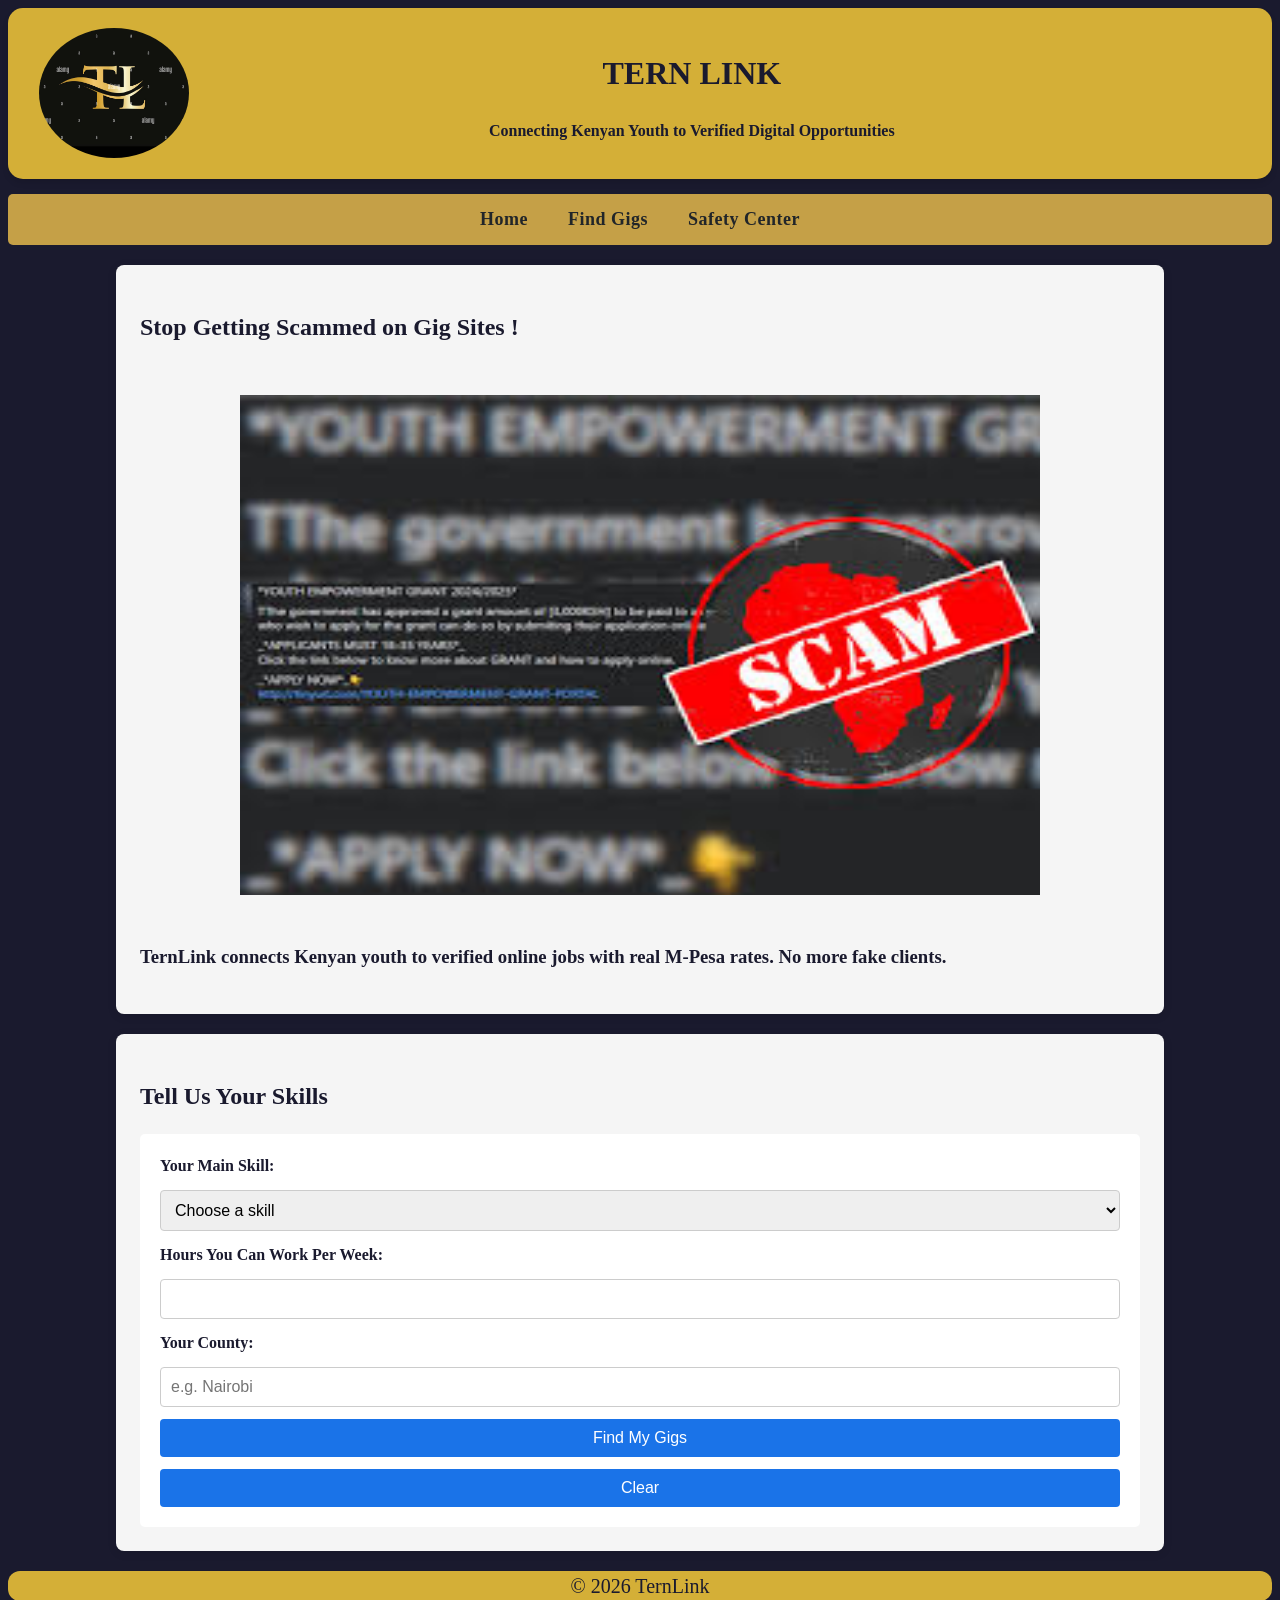
<file: index.html>
<!DOCTYPE html>
<html lang="en">
<head>
    <title>TernLink - Safe Digital Gigs for Kenyan Youth</title>
    <!-- Links CSS for Visual Appeal + Responsive Design pts -->
    <link rel="stylesheet" href="./style.css">
</head>
    <body>
    <header class="head">
        <img class = "logo" src="./finale.jpg" alt="Logo">
        <a href="index.html">
            <h1>TERN LINK</h1>
            <p>Connecting Kenyan Youth to Verified Digital Opportunities</p>
        </a>
    </header>

    <!-- navigation bar -->
    <nav class="search">
        <ul>
            <li><a href="index.html">Home</a></li>
            <li><a href="opportunities.html">Find Gigs</a></li>
            <li><a href="safetycentre.html">Safety Center</a></li>
        </ul>
    </nav>

    <main>
        <!-- Hero section: explains problem. Helps Usability -->
        <section class="page">
            <h1>Stop Getting Scammed on Gig Sites !</h1>
            <img class="scam-alert" src="./scam.jpg" alt="Scam Alert">
            <h3>TernLink connects Kenyan youth to verified online jobs with real M-Pesa rates. No more fake clients.</h3>
        </section>

        <!-- Form section -->
        <section class="page">
            <h2>Tell Us Your Skills</h2>
            <form id="gigForm">
                <!-- Label-->
                <label for="skill">Your Main Skill:</label>
                <select id="skill" name="skill" required>
                    <option value="">Choose a skill</option>
                    <option value="writing">Writing</option>
                    <option value="design">Graphic Design</option>
                    <option value="data-entry">Data Entry</option>
                </select>

                <label for="hours">Hours You Can Work Per Week:</label>
                <input type="number" id="hours" name="hours" min="1" max="40" required>

                <label for="location">Your County:</label>
                <input type="text" id="location" name="location" placeholder="e.g. Nairobi" required>

                <!-- Button triggers JS event listener -->
                <button type="submit">Find My Gigs</button>
                <button type="button" id="clear-button">Clear</button>
            </form>
        </section>
    </main>

    <!-- Footer -->
    <footer class="end">
        <p>© 2026 TernLink</p>
    </footer>

    <!-- JS file connects at bottom so HTML loads first -->
    <script src="./code.js"></script>

</body>

</html>
</file>
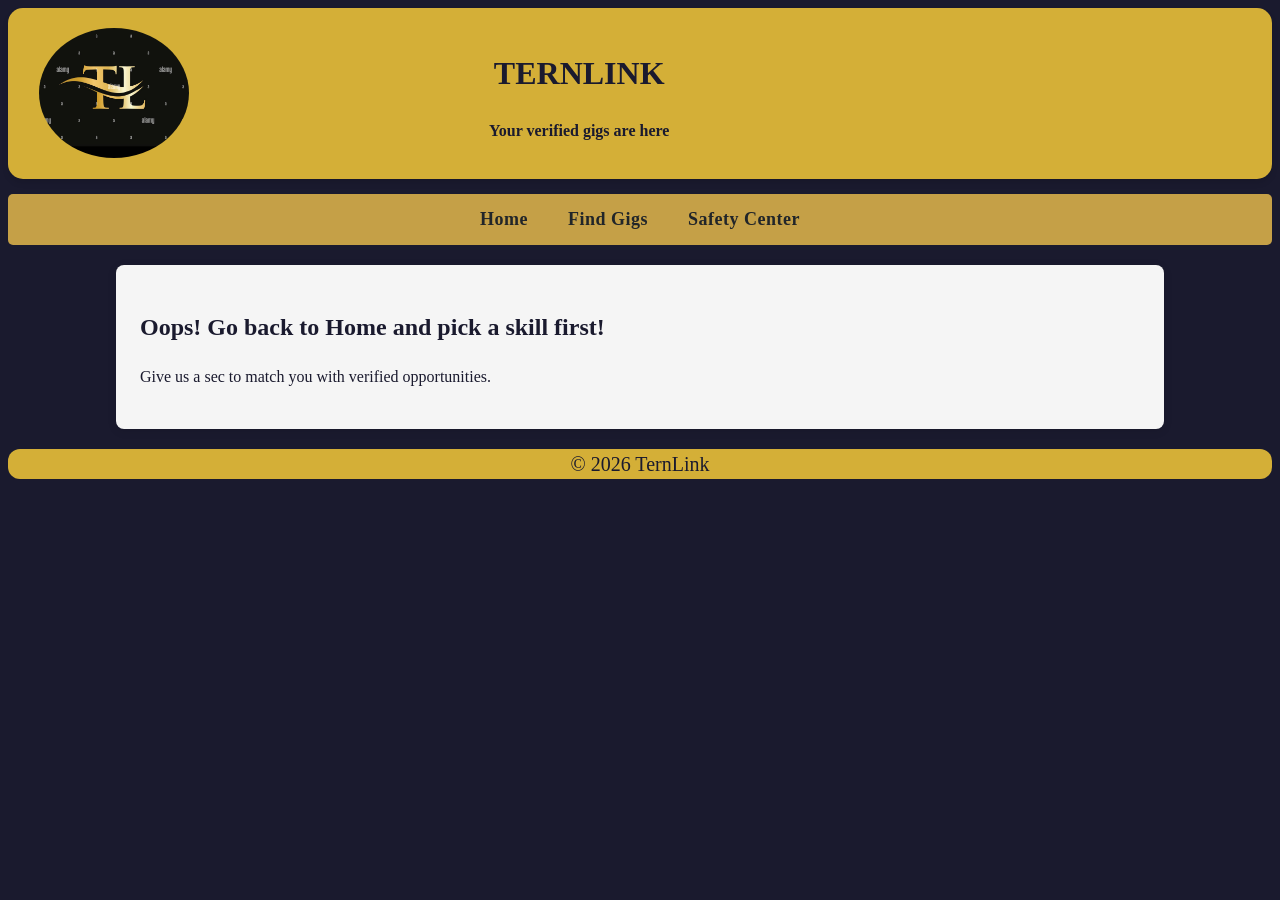
<file: opportunities.html>
<!DOCTYPE html>
<html lang="en">
<head>
    <title>Find Gigs - TernLink</title>
    <link rel="stylesheet" href="./style.css">
</head>
<body>

    <header class="head">
        <img class = "logo" src="./finale.jpg" alt="Logo">
        <a href="opportunities.html">
        <h1>TERNLINK</h1>
        <p>Your verified gigs are here</p>
        </a>
    </header>

    <!-- Same nav so user can move around -->
    <nav class="search">
        <ul>
            <li><a href="index.html">Home</a></li>
            <li><a href="opportunities.html">Find Gigs</a></li>
            <li><a href="safetycentre.html">Safety Center</a></li>
        </ul>
    </nav>

    <main>
        <section class="page">
            <!-- JS will change this text based on what they picked -->
            <h2 id="greeting">Checking for your gigs...</h2>
            <p id="sub-text">Give us a sec to match you with verified opportunities.</p>
            
            <!-- This is empty on purpose. JS will fill it with gig cards -->
            <div id="gig-list"></div>
            
            <!-- In case they land here directly without filling the form -->
            <div id="no-data" style="display: none;">
                <p>Looks like you haven't picked a skill yet.</p>
                <a href="index.html">Go back to Home and start here</a>
            </div>
        </section>
    </main>

    <footer class="end">
        <p>© 2026 TernLink</p>
    </footer>

    <!-- Same JS file handles all pages -->
    <script src="./code.js"></script>
</body>
</html>
</file>
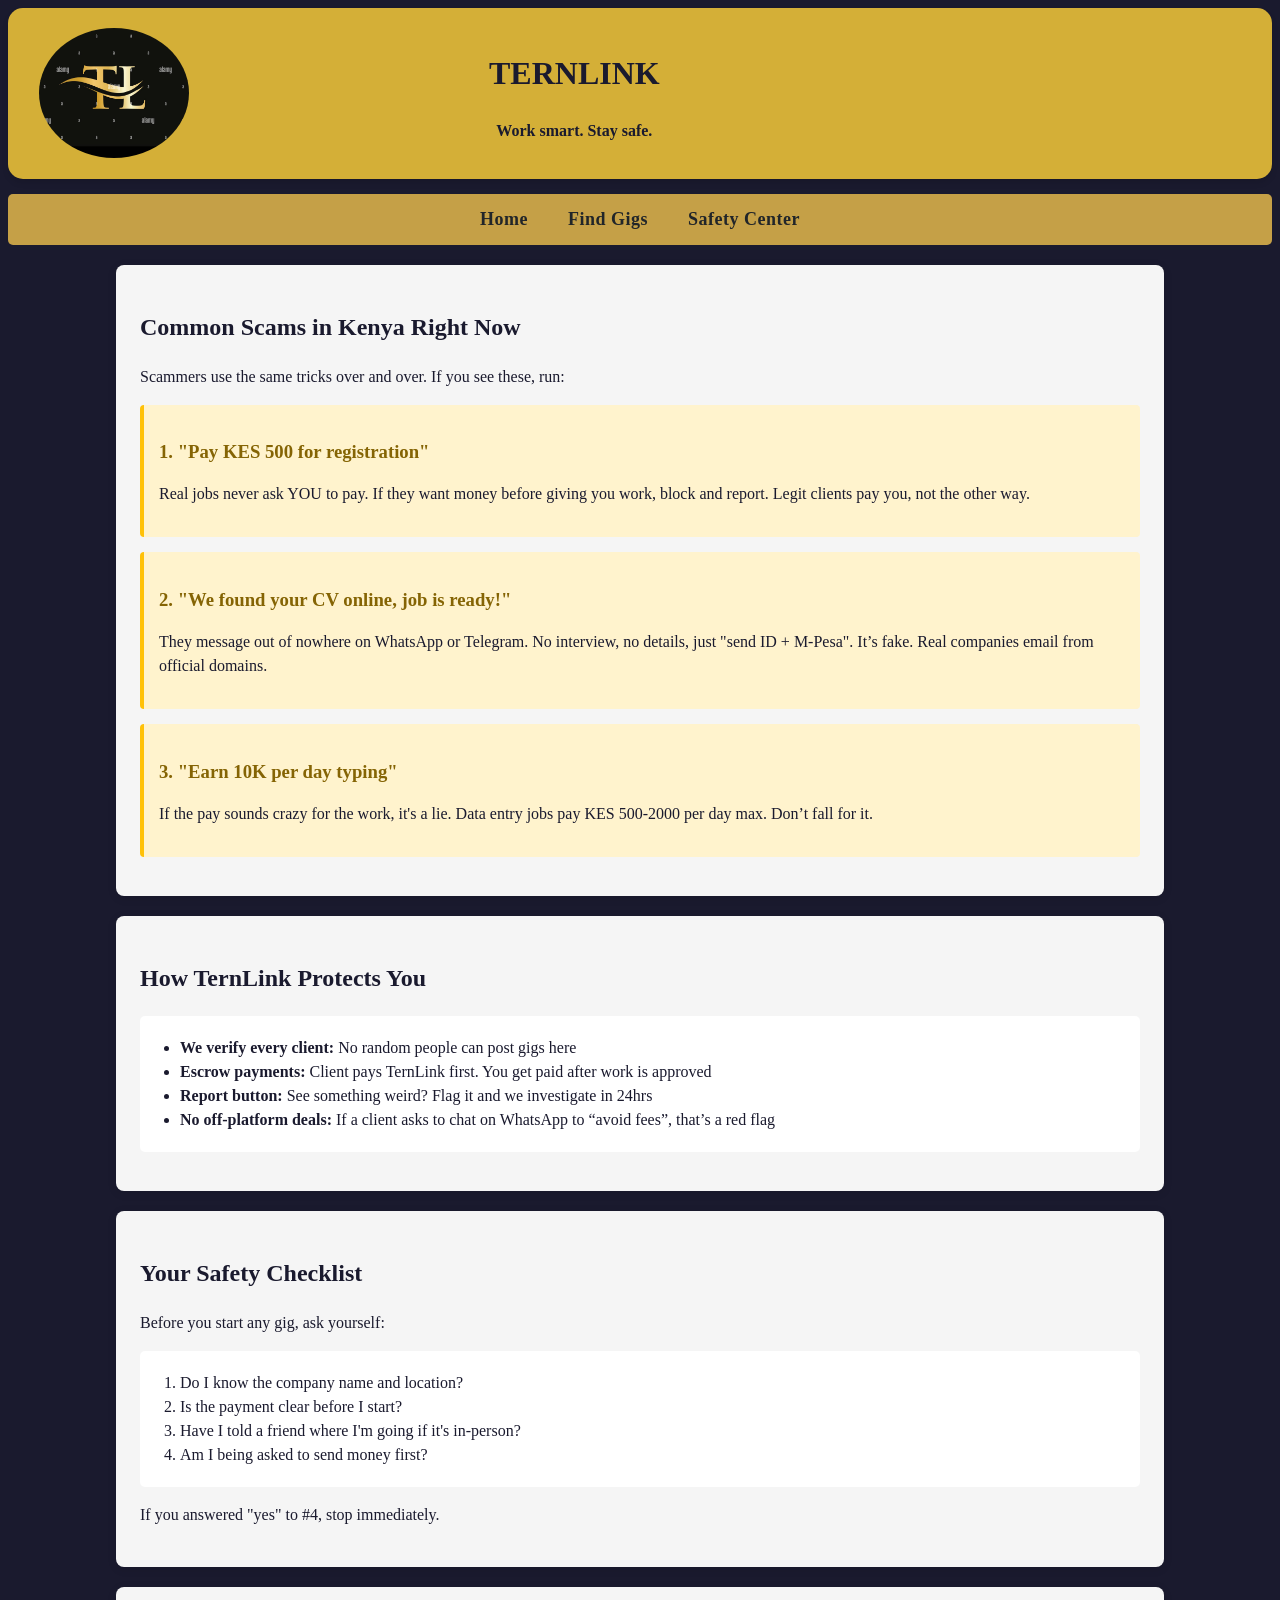
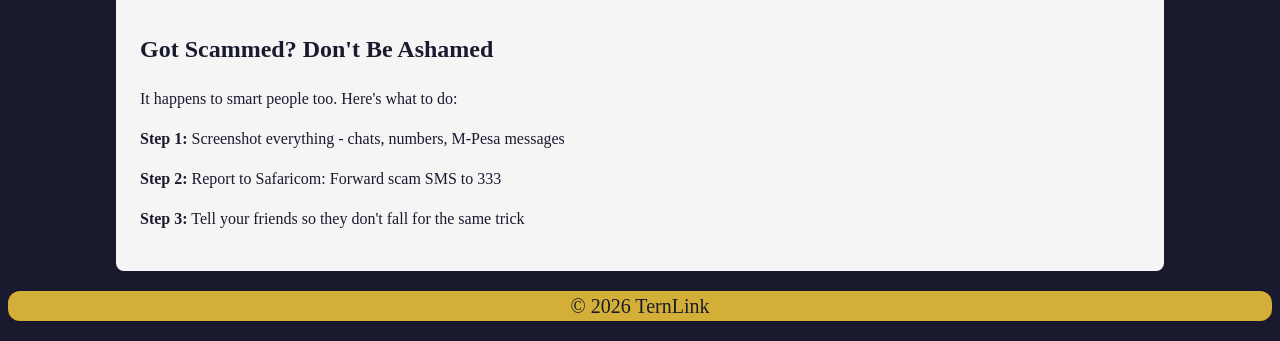
<file: safetycentre.html>
<!DOCTYPE html>
<html lang="en">
<head>
    <title>Safety Center - TernLink</title>
    <link rel="stylesheet" href="./style.css">
</head>
<body>
    <!-- Same header everywhere so the site feels connected -->
    <header class="head">
        <img class = "logo" src="./finale.jpg" alt="Logo">
        <a href="safetycentre.html">
            <h1>TERNLINK</h1>
            <p>Work smart. Stay safe.</p>
        </a>
    </header>

    <!-- Nav bar -->
    <nav class="search">
        <ul>
            <li><a href="index.html">Home</a></li>
            <li><a href="opportunities.html">Find Gigs</a></li>
            <li><a href="safetycentre.html">Safety Center</a></li>
        </ul>
    </nav>

    <main>
        <section class="page">
            <h2>Common Scams in Kenya Right Now</h2>
            <p>Scammers use the same tricks over and over. If you see these, run:</p>
            
            <div class="tip-card">
                <h3>1. "Pay KES 500 for registration"</h3>
                <p>Real jobs never ask YOU to pay. If they want money before giving you work, block and report. Legit clients pay you, not the other way.</p>
            </div>

            <div class="tip-card">
                <h3>2. "We found your CV online, job is ready!"</h3>
                <p>They message out of nowhere on WhatsApp or Telegram. No interview, no details, just "send ID + M-Pesa". It’s fake. Real companies email from official domains.</p>
            </div>

            <div class="tip-card">
                <h3>3. "Earn 10K per day typing"</h3>
                <p>If the pay sounds crazy for the work, it's a lie. Data entry jobs pay KES 500-2000 per day max. Don’t fall for it.</p>
            </div>
        </section>

        <section class="page">
            <h2>How TernLink Protects You</h2>
            <ul>
                <li><strong>We verify every client:</strong> No random people can post gigs here</li>
                <li><strong>Escrow payments:</strong> Client pays TernLink first. You get paid after work is approved</li>
                <li><strong>Report button:</strong> See something weird? Flag it and we investigate in 24hrs</li>
                <li><strong>No off-platform deals:</strong> If a client asks to chat on WhatsApp to “avoid fees”, that’s a red flag</li>
            </ul>
        </section>

        <section class="page">
            <h2>Your Safety Checklist</h2>
            <p>Before you start any gig, ask yourself:</p>
            <ol>
                <li>Do I know the company name and location?</li>
                <li>Is the payment clear before I start?</li>
                <li>Have I told a friend where I'm going if it's in-person?</li>
                <li>Am I being asked to send money first?</li>
            </ol>
            <p>If you answered "yes" to #4, stop immediately.</p>
        </section>

        <section class="page">
            <h2>Got Scammed? Don't Be Ashamed</h2>
            <p>It happens to smart people too. Here's what to do:</p>
            <p><strong>Step 1:</strong> Screenshot everything - chats, numbers, M-Pesa messages</p>
            <p><strong>Step 2:</strong> Report to Safaricom: Forward scam SMS to 333</p>
            <p><strong>Step 3:</strong> Tell your friends so they don't fall for the same trick</p>
        </section>
    </main>

    <footer class="end">
        <p>© 2026 TernLink</p>
    </footer>

    <script src="./code.js"></script>
</body>
</html>
</file>
<file: style.css>
body {
    font-family: cursive;
    line-height: 1.5;
    color: #1A1A2E;
    background-color: #1A1A2E;
}

.head{
    background-color: #D4AF37;
    color: #1A1A2E;
    box-shadow: 0 4px 6px rgba(0, 0, 0, 0.1);
    font-family: cursive;
    gap: 300px;
    font-weight: bolder;
    padding: 20px;
    display: flex;
    text-align: center;
    border-radius: 15px;
}

.head h1 {
color: #1A1A2E;
}

.head a {
    text-decoration: none;
    color: inherit;
}

form {
    background: white;
    padding: 20px;
    border-radius: 5px;
    margin-top: 20px;
    display: flex; 
    flex-direction: column;
    gap: 12px;
}

label {
    font-weight: bold;
}

input, select, button {
    padding: 10px;
    font-size: 16px; 
    border: 1px solid #ccc;
    border-radius: 4px;
}

button {
    background: #1a73e8;
    color: white;
    border: none;
    cursor: pointer;
}

button:hover {
    background: #155ab6;
}

.end{
    background-color: #D4AF37;;
    color: #1A1A2E;
    text-align: center;
    border-radius: 12px;
    font-size: 20px;
}
    
   .tip-card {
    background: #fff3cd;
    border-left: 4px solid #ffc107;
    padding: 15px;
    margin: 15px 0;
    border-radius: 4px;
}
.tip-card h3 {
    margin-bottom: 8px;
    color: #856404;
}
ul, ol {
    background: white;
    padding: 20px 20px 20px 40px;
    border-radius: 5px;
    margin: 15px 0;
}

    .logo{
    display: block;
    height: 130px;
    width: 150px;
    border-radius: 50%;
    margin-left: 11px;
    } 
  
.search ul{
background-color: #C5A047;
text-align: center;
padding: 12px 0;
list-style: none;
display: flex;
justify-content: center;
}


.search a{
    text-decoration: none;
    color: #212529;
    margin: 0 20px;
    font-weight: 600;
    font-size: 18px;
    letter-spacing: 0.5px;
    border-radius: 15px;
    }  

    .search a:hover {
    color: #D4AF37;
    text-decoration: none;
    background-color: #1A1A2E;
}

  .page{
    background-color: #F5F5F5;
    border-radius: 8px;
    margin: 20px auto;
    max-width: 1000px;
    box-shadow: 0 2px 10px rgba(0, 0, 0, 0.1);
    padding: 24px;
    transition: box-shadow 0.3s ease;
    }

    .scam-alert {
    width: 800px;
    height: 500px;
    display: block;
    margin: 0 auto;
    flex-wrap: wrap;
    display: flex;
    padding: 30px;
    }
</file>
